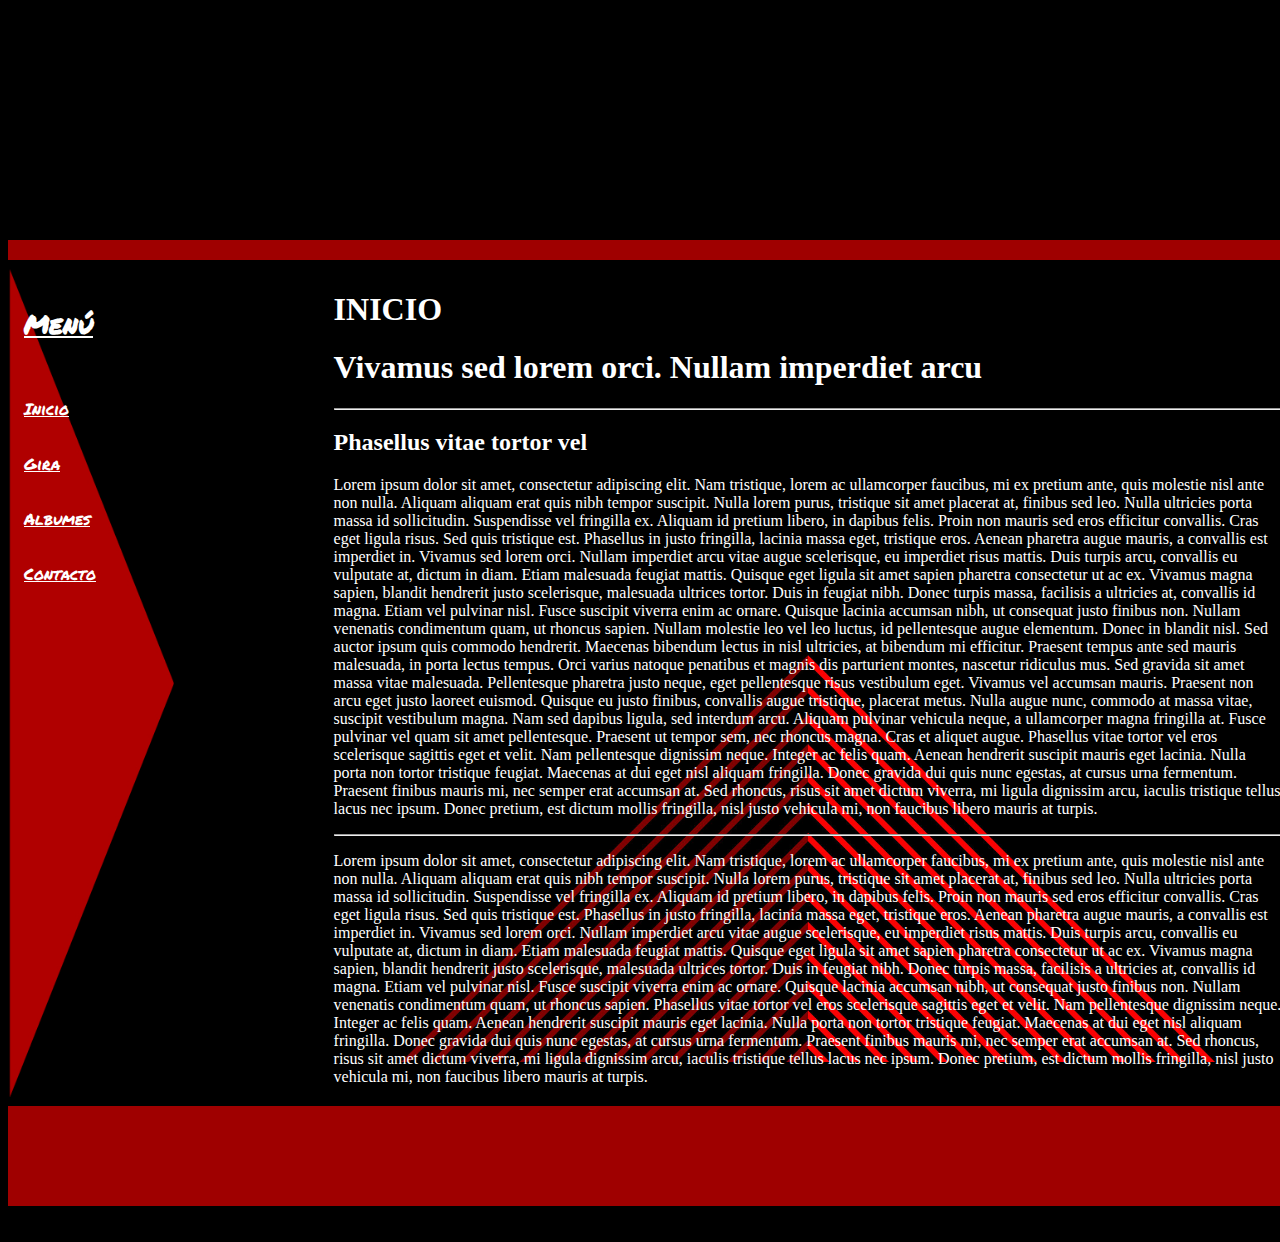
<file: Proyectov2/index.html>
<!DOCTYPE html>
<html lang="en">
<head>
    <meta charset="UTF-8">
    <meta http-equiv="X-UA-Compatible" content="IE=edge">
    <meta name="viewport" content="width=device-width, initial-scale=1.0">
    <title>Document</title>
    <link rel="stylesheet" href="css/MainStyle.css">
</head>
<body>
    <div class="grid">
        <div class="header"></div>
        <div class="nav">
            <h2>Menú</h2>
            <a href="#Inicio">Inicio</a>
            <a href="gira/gira.html">Gira</a>
            <a href="albumes/albumes.html">Albumes</a>
            <a href="contacto/contacto.html">Contacto</a>
        </div>
        <div class="asside1"></div>
        <div class="main">    
            <div class="section">
                <h1>INICIO</h1>
                <h1>Vivamus sed lorem orci. Nullam imperdiet arcu</h1>
                <hr>
                <h2>Phasellus vitae tortor vel</h2>
                <p>Lorem ipsum dolor sit amet, consectetur adipiscing elit. Nam tristique, lorem ac ullamcorper faucibus, mi ex pretium ante, quis molestie nisl ante non nulla. Aliquam aliquam erat quis nibh tempor suscipit. Nulla lorem purus, tristique sit amet placerat at, finibus sed leo. Nulla ultricies porta massa id sollicitudin. Suspendisse vel fringilla ex. Aliquam id pretium libero, in dapibus felis. Proin non mauris sed eros efficitur convallis. Cras eget ligula risus. Sed quis tristique est. Phasellus in justo fringilla, lacinia massa eget, tristique eros. Aenean pharetra augue mauris, a convallis est imperdiet in.

                    Vivamus sed lorem orci. Nullam imperdiet arcu vitae augue scelerisque, eu imperdiet risus mattis. Duis turpis arcu, convallis eu vulputate at, dictum in diam. Etiam malesuada feugiat mattis. Quisque eget ligula sit amet sapien pharetra consectetur ut ac ex. Vivamus magna sapien, blandit hendrerit justo scelerisque, malesuada ultrices tortor. Duis in feugiat nibh. Donec turpis massa, facilisis a ultricies at, convallis id magna. Etiam vel pulvinar nisl. Fusce suscipit viverra enim ac ornare. Quisque lacinia accumsan nibh, ut consequat justo finibus non. Nullam venenatis condimentum quam, ut rhoncus sapien.
                    
                    Nullam molestie leo vel leo luctus, id pellentesque augue elementum. Donec in blandit nisl. Sed auctor ipsum quis commodo hendrerit. Maecenas bibendum lectus in nisl ultricies, at bibendum mi efficitur. Praesent tempus ante sed mauris malesuada, in porta lectus tempus. Orci varius natoque penatibus et magnis dis parturient montes, nascetur ridiculus mus. Sed gravida sit amet massa vitae malesuada. Pellentesque pharetra justo neque, eget pellentesque risus vestibulum eget.
                    
                    Vivamus vel accumsan mauris. Praesent non arcu eget justo laoreet euismod. Quisque eu justo finibus, convallis augue tristique, placerat metus. Nulla augue nunc, commodo at massa vitae, suscipit vestibulum magna. Nam sed dapibus ligula, sed interdum arcu. Aliquam pulvinar vehicula neque, a ullamcorper magna fringilla at. Fusce pulvinar vel quam sit amet pellentesque. Praesent ut tempor sem, nec rhoncus magna.
                    
                    Cras et aliquet augue. Phasellus vitae tortor vel eros scelerisque sagittis eget et velit. Nam pellentesque dignissim neque. Integer ac felis quam. Aenean hendrerit suscipit mauris eget lacinia. Nulla porta non tortor tristique feugiat. Maecenas at dui eget nisl aliquam fringilla. Donec gravida dui quis nunc egestas, at cursus urna fermentum. Praesent finibus mauris mi, nec semper erat accumsan at. Sed rhoncus, risus sit amet dictum viverra, mi ligula dignissim arcu, iaculis tristique tellus lacus nec ipsum. Donec pretium, est dictum mollis fringilla, nisl justo vehicula mi, non faucibus libero mauris at turpis.
                    </p>
                    <hr>
                    <p>Lorem ipsum dolor sit amet, consectetur adipiscing elit. Nam tristique, lorem ac ullamcorper faucibus, mi ex pretium ante, quis molestie nisl ante non nulla. Aliquam aliquam erat quis nibh tempor suscipit. Nulla lorem purus, tristique sit amet placerat at, finibus sed leo. Nulla ultricies porta massa id sollicitudin. Suspendisse vel fringilla ex. Aliquam id pretium libero, in dapibus felis. Proin non mauris sed eros efficitur convallis. Cras eget ligula risus. Sed quis tristique est. Phasellus in justo fringilla, lacinia massa eget, tristique eros. Aenean pharetra augue mauris, a convallis est imperdiet in.

                        Vivamus sed lorem orci. Nullam imperdiet arcu vitae augue scelerisque, eu imperdiet risus mattis. Duis turpis arcu, convallis eu vulputate at, dictum in diam. Etiam malesuada feugiat mattis. Quisque eget ligula sit amet sapien pharetra consectetur ut ac ex. Vivamus magna sapien, blandit hendrerit justo scelerisque, malesuada ultrices tortor. Duis in feugiat nibh. Donec turpis massa, facilisis a ultricies at, convallis id magna. Etiam vel pulvinar nisl. Fusce suscipit viverra enim ac ornare. Quisque lacinia accumsan nibh, ut consequat justo finibus non. Nullam venenatis condimentum quam, ut rhoncus sapien.
                        
                        Phasellus vitae tortor vel eros scelerisque sagittis eget et velit. Nam pellentesque dignissim neque. Integer ac felis quam. Aenean hendrerit suscipit mauris eget lacinia. Nulla porta non tortor tristique feugiat. Maecenas at dui eget nisl aliquam fringilla. Donec gravida dui quis nunc egestas, at cursus urna fermentum. Praesent finibus mauris mi, nec semper erat accumsan at. Sed rhoncus, risus sit amet dictum viverra, mi ligula dignissim arcu, iaculis tristique tellus lacus nec ipsum. Donec pretium, est dictum mollis fringilla, nisl justo vehicula mi, non faucibus libero mauris at turpis.
                    </p>
            </div>
        </div>
        <div class="footer"></div>
    </div>    
</body>
</html>
</file>
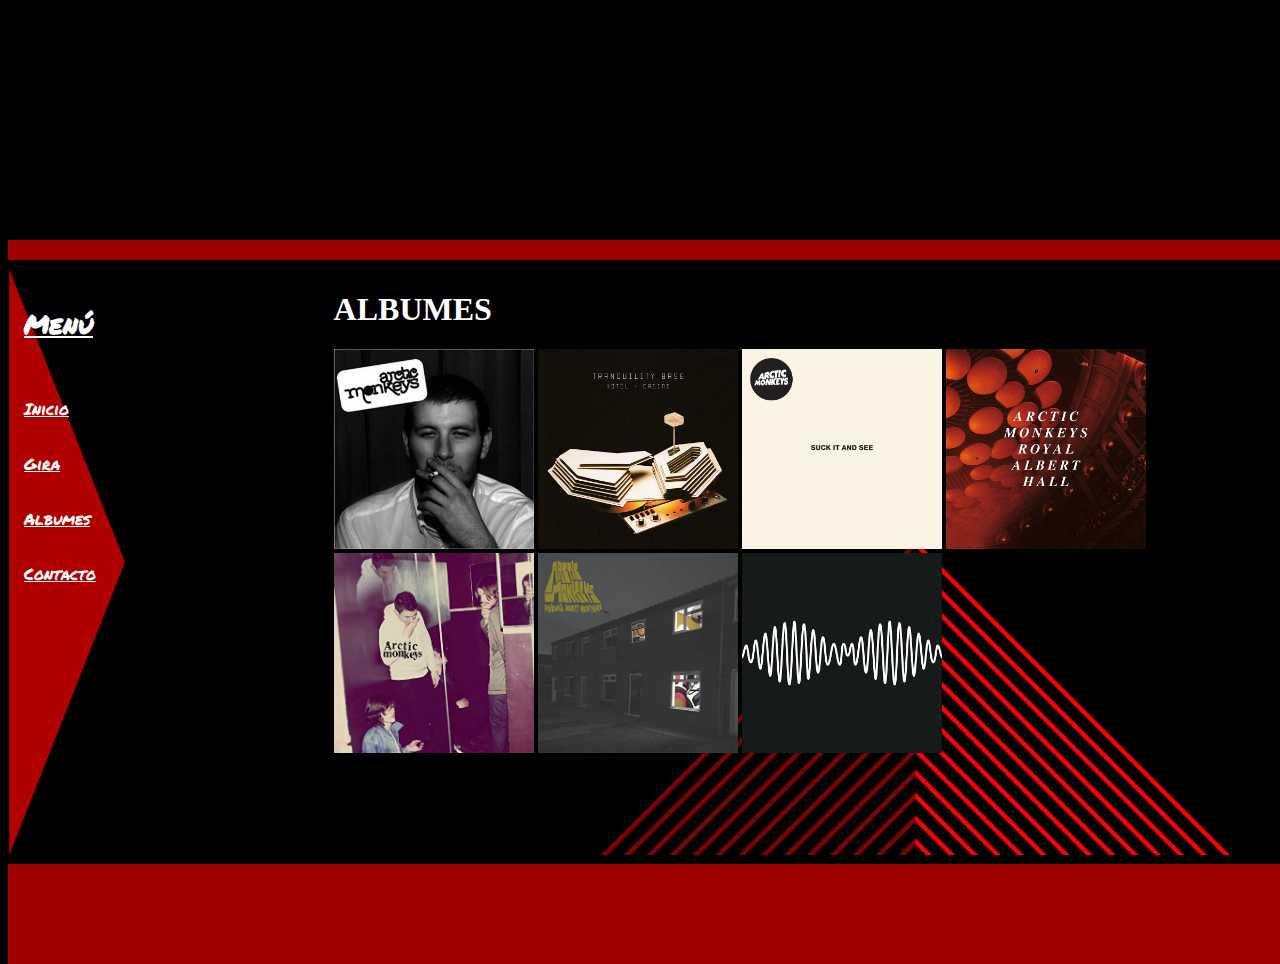
<file: Proyectov2/albumes/albumes.html>
<!DOCTYPE html>
<html lang="en">
<head>
    <meta charset="UTF-8">
    <meta http-equiv="X-UA-Compatible" content="IE=edge">
    <meta name="viewport" content="width=device-width, initial-scale=1.0">
    <title>Document</title>
    <link rel="stylesheet" href="../css/AlbumStyle .css">
</head>
<body>
    <div class="grid">
        <div class="header"></div>
        <div class="nav">
            <h2>Menú</h2>
            <a href="../index.html">Inicio</a>
            <a href="../gira/gira.html">Gira</a>
            <a href="#Albumes">Albumes</a>
            <a href="../contacto/contacto.html">Contacto</a>
        </div>
        <div class="asside1"></div>
        <div class="main">    
            <div class="section">
                <h1>ALBUMES</h1>
                    <a title="Whatever people say i am" href="https://music.youtube.com/playlist?list=OLAK5uy_kTE8sGzw4dGtlt3uuQIHGyNat2mdWfO2M" target="_blank" rel="noopener noreferrer"><img class="caratula" src="../imagenes/whatever.jpg" /></a>
                    <a title="Tranquility base hotel & casino" href="https://music.youtube.com/playlist?list=OLAK5uy_kEN7-JfdfM-5WKhy67kHqJGsjJ29-_HaA" target="_blank" rel="noopener noreferrer"><img class="caratula" src="../imagenes/tranquilitybase.jpg" /></a>
                    <a title="Suck it and see" href="https://music.youtube.com/playlist?list=OLAK5uy_nfTtBdBM4B651ymqd6KRCdIqVjfGBQ8As" target="_blank" rel="noopener noreferrer"><img class="caratula" src="../imagenes/suckit.jpg" /></a>
                    <a title="Live at Royal Albert Hall" href="https://music.youtube.com/playlist?list=OLAK5uy_k--30R4f6IL_A9Nu1SWw4N2Rmlfybp83Y" target="_blank" rel="noopener noreferrer"><img class="caratula" src="../imagenes/liveatroyal.jpg" /></a>
                    <a title="Hunbug" href="https://music.youtube.com/playlist?list=OLAK5uy_klGxXrtV_v6JUroDbTMcLf_Iy-Tlq1klI" target="_blank" rel="noopener noreferrer"><img class="caratula" src="../imagenes/hunbug.jpg" /></a>
                    <a title="Favourite worst nightmare" href="https://music.youtube.com/playlist?list=OLAK5uy_nA-26T5qczv0yg9mBER9O-0hr5jMgwA6U" target="_blank" rel="noopener noreferrer"><img class="caratula" src="../imagenes/favouritenightmare.jpg" /></a>
                    <a title="AM" href="https://music.youtube.com/playlist?list=OLAK5uy_nw2f8Y7rbxFKNaDHwD7LRi0nvPNcT_bB8" target="_blank" rel="noopener noreferrer"><img class="caratula" src="../imagenes/AM.jpg" /></a>

            </div>
        </div>
        <div class="footer"></div>
    </div>    
</body>
</html>
</file>
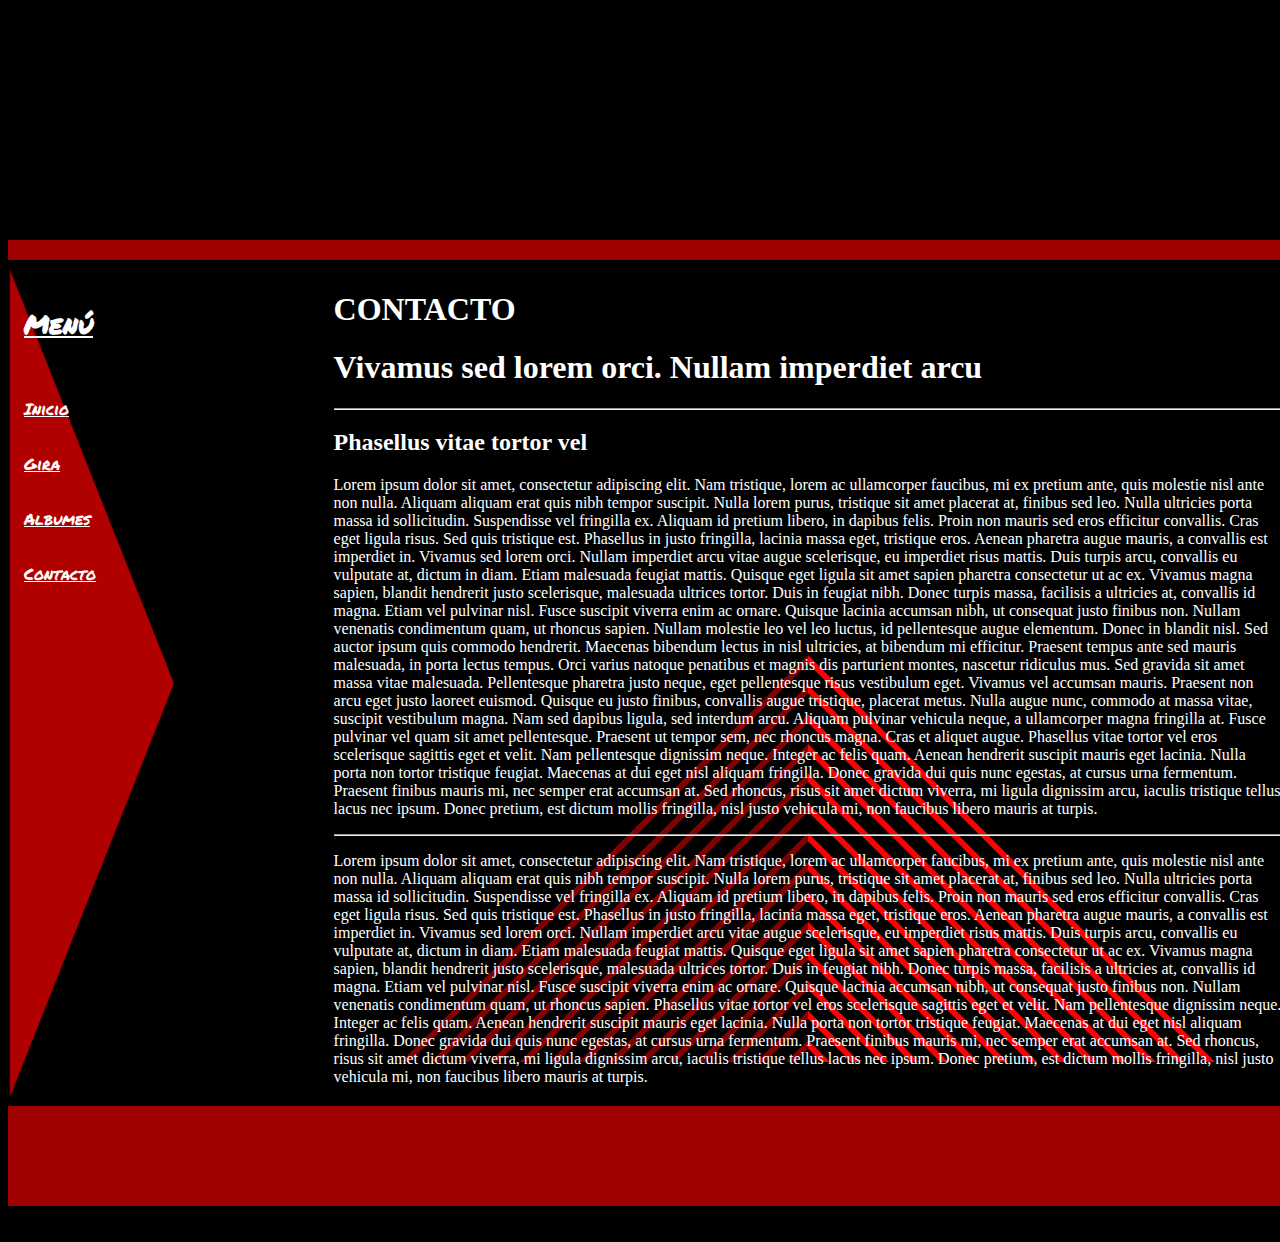
<file: Proyectov2/contacto/contacto.html>
<!DOCTYPE html>
<html lang="en">
<head>
    <meta charset="UTF-8">
    <meta http-equiv="X-UA-Compatible" content="IE=edge">
    <meta name="viewport" content="width=device-width, initial-scale=1.0">
    <title>Document</title>
    <link rel="stylesheet" href="../css/MainStyle.css">
</head>
<body>
    <div class="grid">
        <div class="header"></div>
        <div class="nav">
            <h2>Menú</h2>
            <a href="../index.html">Inicio</a>
            <a href="../gira/gira.html">Gira</a>
            <a href="../albumes/albumes.html">Albumes</a>
            <a href="#Contacto">Contacto</a>
        </div>
        <div class="asside1"></div>
        <div class="main">    
            <div class="section"> 
                <h1>CONTACTO</h1>
                <h1>Vivamus sed lorem orci. Nullam imperdiet arcu</h1>
                <hr>
                <h2>Phasellus vitae tortor vel</h2>
                <p>Lorem ipsum dolor sit amet, consectetur adipiscing elit. Nam tristique, lorem ac ullamcorper faucibus, mi ex pretium ante, quis molestie nisl ante non nulla. Aliquam aliquam erat quis nibh tempor suscipit. Nulla lorem purus, tristique sit amet placerat at, finibus sed leo. Nulla ultricies porta massa id sollicitudin. Suspendisse vel fringilla ex. Aliquam id pretium libero, in dapibus felis. Proin non mauris sed eros efficitur convallis. Cras eget ligula risus. Sed quis tristique est. Phasellus in justo fringilla, lacinia massa eget, tristique eros. Aenean pharetra augue mauris, a convallis est imperdiet in.

                    Vivamus sed lorem orci. Nullam imperdiet arcu vitae augue scelerisque, eu imperdiet risus mattis. Duis turpis arcu, convallis eu vulputate at, dictum in diam. Etiam malesuada feugiat mattis. Quisque eget ligula sit amet sapien pharetra consectetur ut ac ex. Vivamus magna sapien, blandit hendrerit justo scelerisque, malesuada ultrices tortor. Duis in feugiat nibh. Donec turpis massa, facilisis a ultricies at, convallis id magna. Etiam vel pulvinar nisl. Fusce suscipit viverra enim ac ornare. Quisque lacinia accumsan nibh, ut consequat justo finibus non. Nullam venenatis condimentum quam, ut rhoncus sapien.
                    
                    Nullam molestie leo vel leo luctus, id pellentesque augue elementum. Donec in blandit nisl. Sed auctor ipsum quis commodo hendrerit. Maecenas bibendum lectus in nisl ultricies, at bibendum mi efficitur. Praesent tempus ante sed mauris malesuada, in porta lectus tempus. Orci varius natoque penatibus et magnis dis parturient montes, nascetur ridiculus mus. Sed gravida sit amet massa vitae malesuada. Pellentesque pharetra justo neque, eget pellentesque risus vestibulum eget.
                    
                    Vivamus vel accumsan mauris. Praesent non arcu eget justo laoreet euismod. Quisque eu justo finibus, convallis augue tristique, placerat metus. Nulla augue nunc, commodo at massa vitae, suscipit vestibulum magna. Nam sed dapibus ligula, sed interdum arcu. Aliquam pulvinar vehicula neque, a ullamcorper magna fringilla at. Fusce pulvinar vel quam sit amet pellentesque. Praesent ut tempor sem, nec rhoncus magna.
                    
                    Cras et aliquet augue. Phasellus vitae tortor vel eros scelerisque sagittis eget et velit. Nam pellentesque dignissim neque. Integer ac felis quam. Aenean hendrerit suscipit mauris eget lacinia. Nulla porta non tortor tristique feugiat. Maecenas at dui eget nisl aliquam fringilla. Donec gravida dui quis nunc egestas, at cursus urna fermentum. Praesent finibus mauris mi, nec semper erat accumsan at. Sed rhoncus, risus sit amet dictum viverra, mi ligula dignissim arcu, iaculis tristique tellus lacus nec ipsum. Donec pretium, est dictum mollis fringilla, nisl justo vehicula mi, non faucibus libero mauris at turpis.
                    </p>
                    <hr>
                    <p>Lorem ipsum dolor sit amet, consectetur adipiscing elit. Nam tristique, lorem ac ullamcorper faucibus, mi ex pretium ante, quis molestie nisl ante non nulla. Aliquam aliquam erat quis nibh tempor suscipit. Nulla lorem purus, tristique sit amet placerat at, finibus sed leo. Nulla ultricies porta massa id sollicitudin. Suspendisse vel fringilla ex. Aliquam id pretium libero, in dapibus felis. Proin non mauris sed eros efficitur convallis. Cras eget ligula risus. Sed quis tristique est. Phasellus in justo fringilla, lacinia massa eget, tristique eros. Aenean pharetra augue mauris, a convallis est imperdiet in.

                        Vivamus sed lorem orci. Nullam imperdiet arcu vitae augue scelerisque, eu imperdiet risus mattis. Duis turpis arcu, convallis eu vulputate at, dictum in diam. Etiam malesuada feugiat mattis. Quisque eget ligula sit amet sapien pharetra consectetur ut ac ex. Vivamus magna sapien, blandit hendrerit justo scelerisque, malesuada ultrices tortor. Duis in feugiat nibh. Donec turpis massa, facilisis a ultricies at, convallis id magna. Etiam vel pulvinar nisl. Fusce suscipit viverra enim ac ornare. Quisque lacinia accumsan nibh, ut consequat justo finibus non. Nullam venenatis condimentum quam, ut rhoncus sapien.
                        
                        Phasellus vitae tortor vel eros scelerisque sagittis eget et velit. Nam pellentesque dignissim neque. Integer ac felis quam. Aenean hendrerit suscipit mauris eget lacinia. Nulla porta non tortor tristique feugiat. Maecenas at dui eget nisl aliquam fringilla. Donec gravida dui quis nunc egestas, at cursus urna fermentum. Praesent finibus mauris mi, nec semper erat accumsan at. Sed rhoncus, risus sit amet dictum viverra, mi ligula dignissim arcu, iaculis tristique tellus lacus nec ipsum. Donec pretium, est dictum mollis fringilla, nisl justo vehicula mi, non faucibus libero mauris at turpis.
                    </p>
            </div>
        </div>
        <div class="footer"></div>
    </div>    
</body>
</html>
</file>
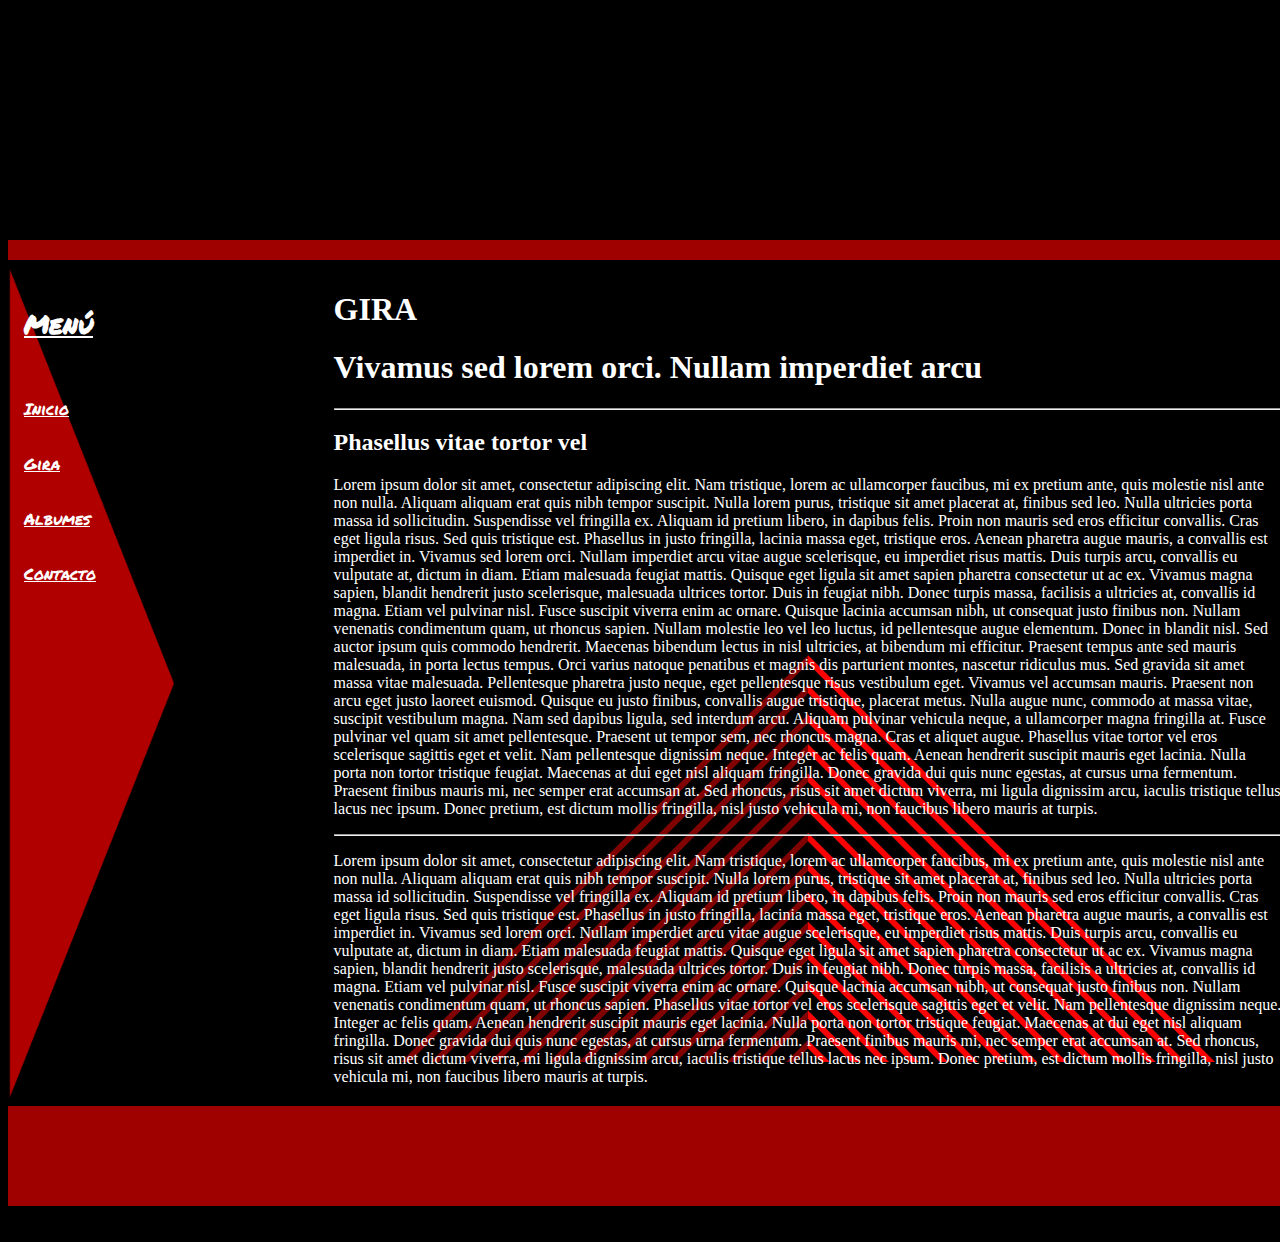
<file: Proyectov2/gira/gira.html>
<!DOCTYPE html>
<html lang="en">
<head>
    <meta charset="UTF-8">
    <meta http-equiv="X-UA-Compatible" content="IE=edge">
    <meta name="viewport" content="width=device-width, initial-scale=1.0">
    <title>Document</title>
    <link rel="stylesheet" href="../css/MainStyle.css">
</head>
<body>
    <div class="grid">
        <div class="header"></div>
        <div class="nav">
            <h2>Menú</h2>
            <a href="../index.html">Inicio</a>
            <a href="#Gira">Gira</a>
            <a href="../albumes/albumes.html">Albumes</a>
            <a href="../contacto/contacto.html">Contacto</a>
        </div>
        <div class="asside1"></div>
        <div class="main">    
            <div class="section">
                <h1>GIRA</h1>
                <h1>Vivamus sed lorem orci. Nullam imperdiet arcu</h1>
                <hr>
                <h2>Phasellus vitae tortor vel</h2>
                <p>Lorem ipsum dolor sit amet, consectetur adipiscing elit. Nam tristique, lorem ac ullamcorper faucibus, mi ex pretium ante, quis molestie nisl ante non nulla. Aliquam aliquam erat quis nibh tempor suscipit. Nulla lorem purus, tristique sit amet placerat at, finibus sed leo. Nulla ultricies porta massa id sollicitudin. Suspendisse vel fringilla ex. Aliquam id pretium libero, in dapibus felis. Proin non mauris sed eros efficitur convallis. Cras eget ligula risus. Sed quis tristique est. Phasellus in justo fringilla, lacinia massa eget, tristique eros. Aenean pharetra augue mauris, a convallis est imperdiet in.

                    Vivamus sed lorem orci. Nullam imperdiet arcu vitae augue scelerisque, eu imperdiet risus mattis. Duis turpis arcu, convallis eu vulputate at, dictum in diam. Etiam malesuada feugiat mattis. Quisque eget ligula sit amet sapien pharetra consectetur ut ac ex. Vivamus magna sapien, blandit hendrerit justo scelerisque, malesuada ultrices tortor. Duis in feugiat nibh. Donec turpis massa, facilisis a ultricies at, convallis id magna. Etiam vel pulvinar nisl. Fusce suscipit viverra enim ac ornare. Quisque lacinia accumsan nibh, ut consequat justo finibus non. Nullam venenatis condimentum quam, ut rhoncus sapien.
                    
                    Nullam molestie leo vel leo luctus, id pellentesque augue elementum. Donec in blandit nisl. Sed auctor ipsum quis commodo hendrerit. Maecenas bibendum lectus in nisl ultricies, at bibendum mi efficitur. Praesent tempus ante sed mauris malesuada, in porta lectus tempus. Orci varius natoque penatibus et magnis dis parturient montes, nascetur ridiculus mus. Sed gravida sit amet massa vitae malesuada. Pellentesque pharetra justo neque, eget pellentesque risus vestibulum eget.
                    
                    Vivamus vel accumsan mauris. Praesent non arcu eget justo laoreet euismod. Quisque eu justo finibus, convallis augue tristique, placerat metus. Nulla augue nunc, commodo at massa vitae, suscipit vestibulum magna. Nam sed dapibus ligula, sed interdum arcu. Aliquam pulvinar vehicula neque, a ullamcorper magna fringilla at. Fusce pulvinar vel quam sit amet pellentesque. Praesent ut tempor sem, nec rhoncus magna.
                    
                    Cras et aliquet augue. Phasellus vitae tortor vel eros scelerisque sagittis eget et velit. Nam pellentesque dignissim neque. Integer ac felis quam. Aenean hendrerit suscipit mauris eget lacinia. Nulla porta non tortor tristique feugiat. Maecenas at dui eget nisl aliquam fringilla. Donec gravida dui quis nunc egestas, at cursus urna fermentum. Praesent finibus mauris mi, nec semper erat accumsan at. Sed rhoncus, risus sit amet dictum viverra, mi ligula dignissim arcu, iaculis tristique tellus lacus nec ipsum. Donec pretium, est dictum mollis fringilla, nisl justo vehicula mi, non faucibus libero mauris at turpis.
                    </p>
                    <hr>
                    <p>Lorem ipsum dolor sit amet, consectetur adipiscing elit. Nam tristique, lorem ac ullamcorper faucibus, mi ex pretium ante, quis molestie nisl ante non nulla. Aliquam aliquam erat quis nibh tempor suscipit. Nulla lorem purus, tristique sit amet placerat at, finibus sed leo. Nulla ultricies porta massa id sollicitudin. Suspendisse vel fringilla ex. Aliquam id pretium libero, in dapibus felis. Proin non mauris sed eros efficitur convallis. Cras eget ligula risus. Sed quis tristique est. Phasellus in justo fringilla, lacinia massa eget, tristique eros. Aenean pharetra augue mauris, a convallis est imperdiet in.

                        Vivamus sed lorem orci. Nullam imperdiet arcu vitae augue scelerisque, eu imperdiet risus mattis. Duis turpis arcu, convallis eu vulputate at, dictum in diam. Etiam malesuada feugiat mattis. Quisque eget ligula sit amet sapien pharetra consectetur ut ac ex. Vivamus magna sapien, blandit hendrerit justo scelerisque, malesuada ultrices tortor. Duis in feugiat nibh. Donec turpis massa, facilisis a ultricies at, convallis id magna. Etiam vel pulvinar nisl. Fusce suscipit viverra enim ac ornare. Quisque lacinia accumsan nibh, ut consequat justo finibus non. Nullam venenatis condimentum quam, ut rhoncus sapien.
                        
                        Phasellus vitae tortor vel eros scelerisque sagittis eget et velit. Nam pellentesque dignissim neque. Integer ac felis quam. Aenean hendrerit suscipit mauris eget lacinia. Nulla porta non tortor tristique feugiat. Maecenas at dui eget nisl aliquam fringilla. Donec gravida dui quis nunc egestas, at cursus urna fermentum. Praesent finibus mauris mi, nec semper erat accumsan at. Sed rhoncus, risus sit amet dictum viverra, mi ligula dignissim arcu, iaculis tristique tellus lacus nec ipsum. Donec pretium, est dictum mollis fringilla, nisl justo vehicula mi, non faucibus libero mauris at turpis.
                    </p>
            </div>
        </div>
        <div class="footer"></div>
    </div>    
</body>
</html>
</file>
<file: Proyectov2/css/MainStyle.css>
@font-face {
    font-family: 'PermanentMarker';
    src: url('../Fonts/PermanentMarker/PermanentMarker-Regular.ttf');
}

* {
    box-sizing: border-box;
}

body {
    background-color: black;
}

.grid {
    display: grid;
    grid-gap: 0.6em;
    grid-auto-flow: row;
    grid-template-columns: 25% 75%;
    grid-template-rows: 200px 20px 70% 100px;
    margin: 30px auto;
}

.header {
    grid-column: 1/3;
    grid-row: 1/2;
    background-image: url(https://media.tenor.com/36PHqsAC5XoAAAAC/do-i-wanna-know-arctic-monkeys.gif);
    background-repeat: no-repeat;
    background-position: center;
}

.header>img {
    width: 100%;
    height: 100%;
    display: flex;
    justify-content: center;
}

.main { 
    grid-column: 2/3;
    grid-row: 3/4;
    color: white;
    background-color: black;
    background-image: url(../imagenes/BackgroundMain.jpg);
    background-repeat: no-repeat;
    background-size: contain;
    background-position: right;
}

.asside1 {
    grid-column: 1/3;
    grid-row: 2/3;
    flex-direction: column;
    background-color: rgba(255, 0, 0, 0.623);
}


.footer {
    grid-column: 1/3;
    grid-row: 4/5;
    display: flex;
    background-color: #ff00009f;
}

/*NAV*/

.nav {
    grid-column: 1/2;
    grid-row: 3/4;
    width: 200px;
    height: 100%; 
    margin: 0;
    padding: 0;
    display: flex;
    flex-direction: column;
    background-image: url(../imagenes/backgroundNav.jpg);
    background-repeat: no-repeat;
    background-size: contain;
    overflow:auto;
}


.nav > h2{
    padding: 16px;
    font-family: "PermanentMarker";
    font-size: 1.6em;
    color: white;
    text-decoration-line:underline;
}

.nav a {
    padding: 16px;
    font-family: "PermanentMarker";
    font-size: 1em;
    color: white;
}
   
.nav a.active {
    background-color: white;
    color: red;
    
}
  
.nav a:hover:not(.active) {
    background-color: white;
    color: black;

}
@media screen and (max-width: 1000px) {

    .grid {
        display: grid;
        grid-gap: 0.6em;
        grid-auto-flow: row;
        grid-template-columns: 100%;
        grid-template-rows: 200px 20px 75px 70% 100px;
        margin: 30px auto;
        
    }

    .header {
        grid-column: 1/2;
        grid-row: 1/2;
        background-image: url(https://media.tenor.com/36PHqsAC5XoAAAAC/do-i-wanna-know-arctic-monkeys.gif);
        background-repeat: no-repeat;
        background-position: center;
    }
    
    .header>img {
        width: 100%;
        height: 100%;
        display: flex;
        justify-content: center;
    }
    
    .main { 
        grid-column: 1/2;
        grid-row: 4/5;
        color: white;
        background-color: black;
        background-image: url(../imagenes/BackgroundMain.jpg);
        background-repeat: no-repeat;
        background-size: contain;
        background-position: right;
    }
    
    .caratula {
        height: 200px;
        width: 200px;
    }
    
    .asside1 {
        grid-column: 1/2;
        grid-row: 2/3;
        flex-direction: column;
        background-color: rgba(255, 0, 0, 0.623);
    }
    
    
    .footer {
        grid-column: 1/2;
        grid-row: 5/6;
        display: flex;
        background-color: #ff00009f;
    }
    
    /*NAV*/
    
    .nav {
        grid-column: 1/2;
        grid-row: 3/4;
        width: 100%;
        height: 100%; 
        display: flex;
        flex-direction: row;
        background-image: url(../imagenes/backgroundNav.jpg);
        background-repeat: no-repeat;
        background-size: contain;
        justify-content:space-between;
    }
    
    
    .nav > h2{
        margin-top: 7px;
        margin-left: 10px;
        padding: 16px;
        font-family: "PermanentMarker";
        font-size: 1.2em;
        color: white;
        text-decoration-line:underline;
        text-align: left;
    }
    
    .nav a {
        margin-top: 7px;
        padding: 16px;
        font-family: "PermanentMarker";
        font-size: 1em;
        color: white;
        
    }
       
    .nav a.active {
        background-color: white;
        color: red;
        
    }
      
    .nav a:hover:not(.active) {
        background-color: white;
        color: black;
    
    }
    
}
/*
@media screen and (max-width: 700px) {
    .nav {
      width: 100%;
      height: auto;
      position: relative;
    }
    .nav a {float: left;}
    div.content {margin-left: 0;}
}
  
@media screen and (max-width: 400px) {
    .nav a {
      text-align: center;
      float: none;
    }
}
*/
</file>
<file: Proyectov2/css/AlbumStyle .css>
@font-face {
    font-family: 'PermanentMarker';
    src: url('../Fonts/PermanentMarker/PermanentMarker-Regular.ttf');
}

* {
    box-sizing: border-box;
}

body {
    background-color: black;
}

.grid {
    display: grid;
    grid-gap: 0.6em;
    grid-auto-flow: row;
    grid-template-columns: 25% 75%;
    grid-template-rows: 200px 20px 70% 100px;
    margin: 30px auto;
}

.header {
    grid-column: 1/3;
    grid-row: 1/2;
    background-image: url(https://media.tenor.com/36PHqsAC5XoAAAAC/do-i-wanna-know-arctic-monkeys.gif);
    background-repeat: no-repeat;
    background-position: center;
}

.header>img {
    width: 100%;
    height: 100%;
    display: flex;
    justify-content: center;
}

.main { 
    grid-column: 2/3;
    grid-row: 3/4;
    color: white;
    background-color: black;
    background-image: url(../imagenes/BackgroundMain.jpg);
    background-repeat: no-repeat;
    background-size: contain;
    background-position: right;
    display: flex;
    flex-direction: row;
    flex-wrap: wrap;
}

.caratula {
    height: 200px;
    width: 200px;
}

.asside1 {
    grid-column: 1/3;
    grid-row: 2/3;
    flex-direction: column;
    background-color: rgba(255, 0, 0, 0.623);
}


.footer {
    grid-column: 1/3;
    grid-row: 4/5;
    display: flex;

    background-color: #ff00009f;
}

/*NAV*/

.nav {
    grid-column: 1/2;
    grid-row: 3/4;
    width: 200px;
    height: 100%; 
    margin: 0;
    padding: 0;
    display: flex;
    flex-direction: column;
    background-image: url(../imagenes/backgroundNav.jpg);
    background-repeat: no-repeat;
    background-size: contain;
    overflow:auto;
}


.nav > h2{
    padding: 16px;
    font-family: "PermanentMarker";
    font-size: 1.6em;
    color: white;
    text-decoration-line:underline;
}

.nav a {
    padding: 16px;
    font-family: "PermanentMarker";
    font-size: 1em;
    color: white;
}
   
.nav a.active {
    background-color: white;
    color: red;
    
}
  
.nav a:hover:not(.active) {
    background-color: white;
    color: black;

}

@media screen and (max-width: 1000px) {

    .grid {
        display: grid;
        grid-gap: 0.6em;
        grid-auto-flow: row;
        grid-template-columns: 100%;
        grid-template-rows: 200px 20px 75px 70% 100px;
        margin: 30px auto;
        
    }

    .header {
        grid-column: 1/2;
        grid-row: 1/2;
        background-image: url(https://media.tenor.com/36PHqsAC5XoAAAAC/do-i-wanna-know-arctic-monkeys.gif);
        background-repeat: no-repeat;
        background-position: center;
    }
    
    .header>img {
        width: 100%;
        height: 100%;
        display: flex;
        justify-content: center;
    }
    
    .main { 
        grid-column: 1/2;
        grid-row: 4/5;
        color: white;
        background-color: black;
        background-image: url(../imagenes/BackgroundMain.jpg);
        background-repeat: no-repeat;
        background-size: contain;
        background-position: right;
        display: flex;
        flex-direction: row;
        flex-wrap: wrap;
    }
    
    .caratula {
        height: 200px;
        width: 200px;
    }
    
    .asside1 {
        grid-column: 1/2;
        grid-row: 2/3;
        flex-direction: column;
        background-color: rgba(255, 0, 0, 0.623);
    }
    
    
    .footer {
        grid-column: 1/2;
        grid-row: 5/6;
        display: flex;
        background-color: #ff00009f;
    }
    
    /*NAV*/
    
    .nav {
        grid-column: 1/2;
        grid-row: 3/4;
        width: 100%;
        height: 100%; 
        display: flex;
        flex-direction: row;
        background-image: url(../imagenes/backgroundNav.jpg);
        background-repeat: no-repeat;
        background-size: contain;
        justify-content:space-between;
    }
    
    .nav > h2{
        margin-top: 7px;
        margin-left: 10px;
        padding: 16px;
        font-family: "PermanentMarker";
        font-size: 1.2em;
        color: white;
        text-decoration-line:underline;
        text-align: left;
    }
    
    .nav a {
        margin-top: 7px;
        padding: 16px;
        font-family: "PermanentMarker";
        font-size: 1em;
        color: white;
        
    }
       
    .nav a.active {
        background-color: white;
        color: red;
        
    }
      
    .nav a:hover:not(.active) {
        background-color: white;
        color: black;
    
    }
    
}

/*
@media screen and (max-width: 700px) {
    .nav {
      width: 100%;
      height: auto;
      position: relative;
    }
    .nav a {float: left;}
    div.content {margin-left: 0;}
}
  
@media screen and (max-width: 400px) {
    .nav a {
      text-align: center;
      float: none;
    }
}
*/
</file>
